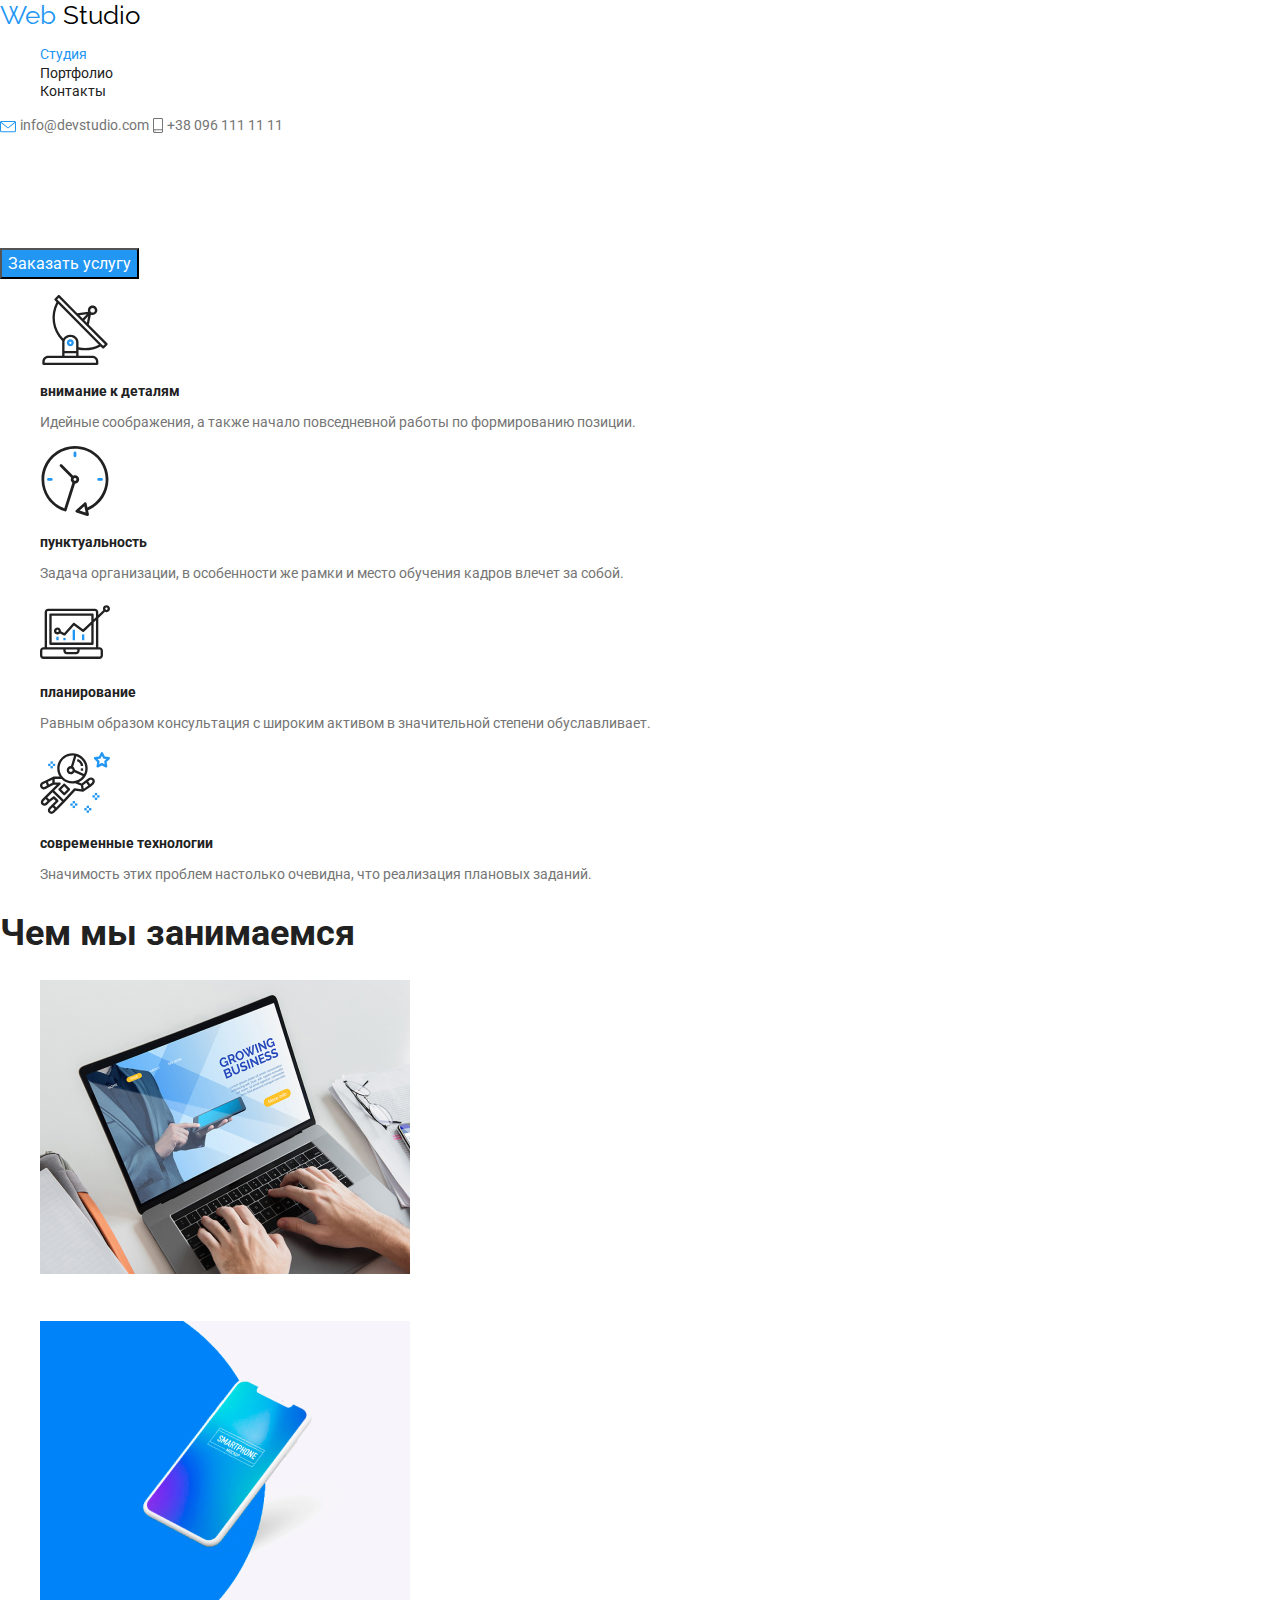
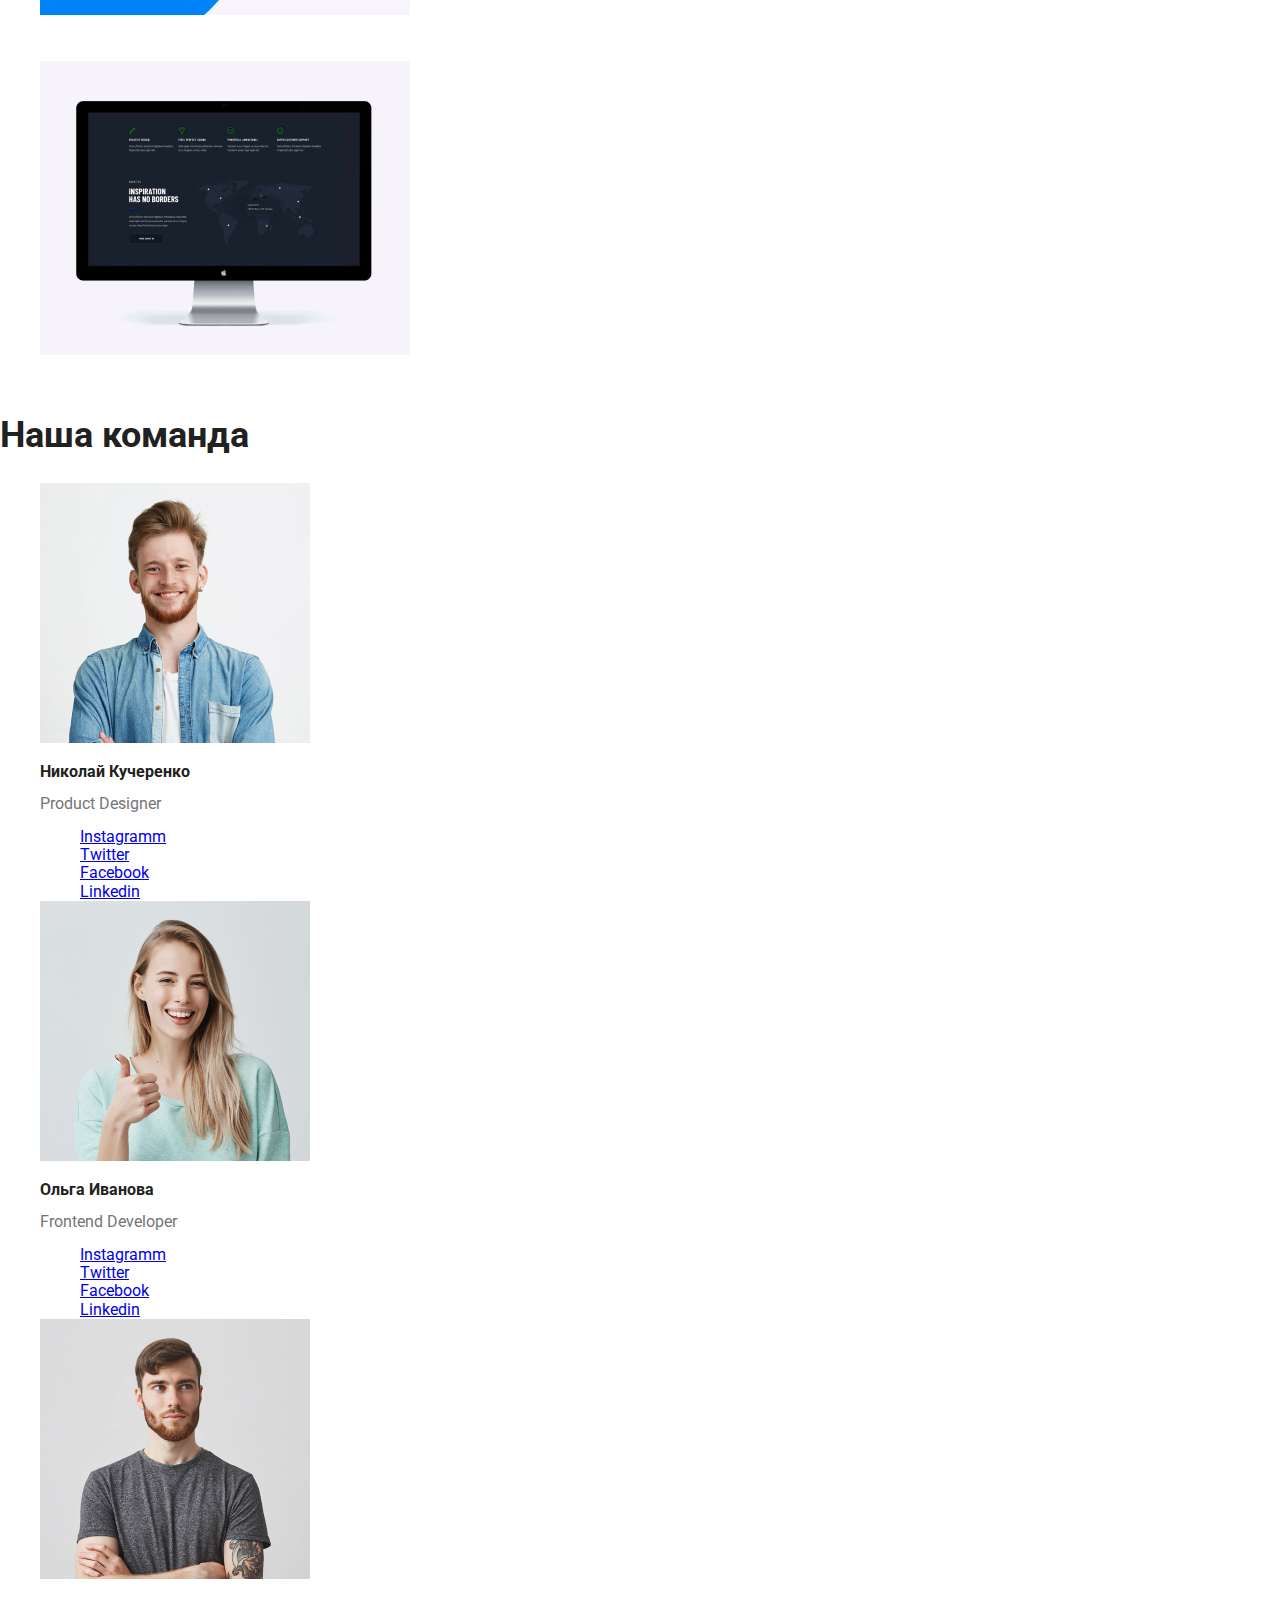
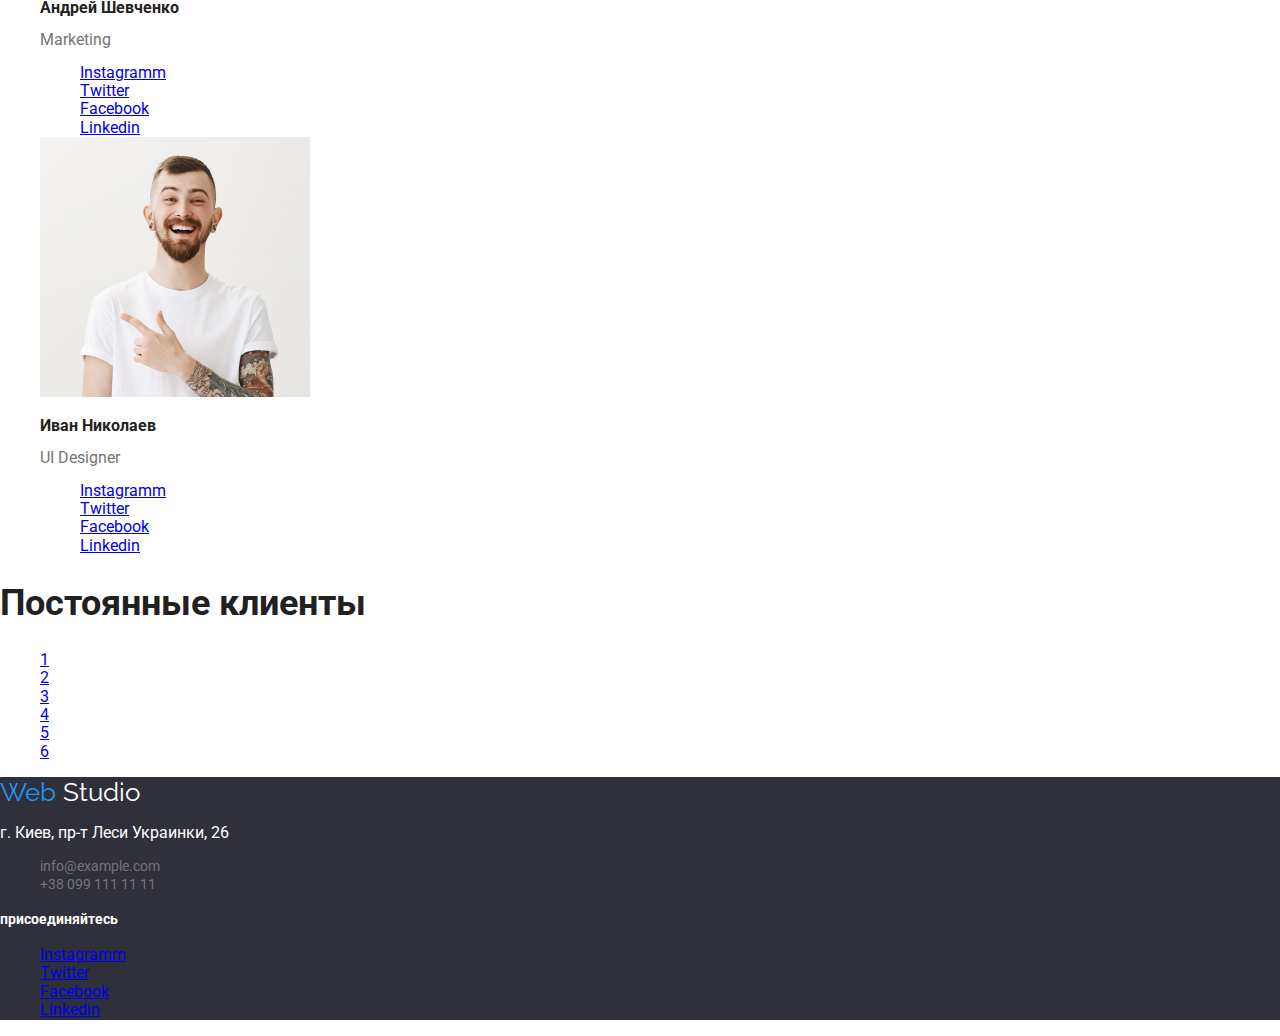
<file: index.html>
<!DOCTYPE html>
<html lang="ru">
  <head>
    <meta charset="UTF-8" />
    <meta name="viewport" content="width=device-width, initial-scale=1.0" />
    <title>Web Studio</title>
    <link
      href="https://fonts.googleapis.com/css2?family=Raleway:wght@700&family=Roboto:wght@400;500;700&display=swap"
      rel="stylesheet"
    />
    <link rel="stylesheet" href="./css/normalize.css" />
    <link rel="stylesheet" href="./css/styles.css" />
  </head>

  <body>
    <header>
      <nav>
        <a href="./index.html" class="logo">
          <span class="part-of-logo">Web </span> Studio
        </a>
        <ul class="list">
          <li>
            <a href="./index.html" class="site-nav-link current">Студия</a>
          </li>
          <li>
            <a href="./portfolio.html" class="site-nav-link">Портфолио</a>
          </li>
          <li><a href="#" class="site-nav-link">Контакты</a></li>
        </ul>
      </nav>

      <div>
        <img src="./images/envelope.svg" alt="конверт" />
        <a href="info@devstudio.com" class="contacts-link"
          >info@devstudio.com</a
        >
        <img src="./images/smartphone.svg" alt="телефон" />
        <a href="tel:+380961111111" class="contacts-link">+38 096 111 11 11</a>
      </div>
    </header>

    <main>
      <div>
        <section class="hero">
          <h1 class="hero-title">эффективные решения для вашего бизнеса</h1>
          <button class="button">Заказать услугу</button>
        </section>
      </div>

      <section class="section">
        <h2 hidden class="section--title">преимущества</h2>
        <ul class="list">
          <li>
            <img src="./images/antenna.svg" alt="антенна" />
            <h3 class="advantages">внимание к деталям</h3>
            <p class="descriptions">
              Идейные соображения, а также начало повседневной работы по
              формированию позиции.
            </p>
          </li>
          <li>
            <img src="./images/clock.svg" alt="часы" />
            <h3 class="advantages">пунктуальность</h3>
            <p class="descriptions">
              Задача организации, в особенности же рамки и место обучения кадров
              влечет за собой.
            </p>
          </li>
          <li>
            <img src="./images/diagram.svg" alt="диаграмма" />
            <h3 class="advantages">планирование</h3>
            <p class="descriptions">
              Равным образом консультация с широким активом в значительной
              степени обуславливает.
            </p>
          </li>
          <li>
            <img src="./images/astronaut.svg" alt="астронавт" />
            <h3 class="advantages">современные технологии</h3>
            <p class="descriptions">
              Значимость этих проблем настолько очевидна, что реализация
              плановых заданий.
            </p>
          </li>
        </ul>
      </section>

      <section class="section">
        <h2 class="section-title">Чем мы занимаемся</h2>
        <ul class="list">
          <li>
            <img
              src="./images/ноутбук.jpg"
              alt="ноутбук"
              height="294"
              width="370"
            />
            <p class="variants">декстопные приложения</p>
          </li>
          <li>
            <img
              src="./images/cellphone.jpg"
              alt="мобильный телефон"
              height="294"
              width="370"
            />
            <p class="variants">мобильные приложения</p>
          </li>
          <li>
            <img
              src="./images/img4.jpg"
              alt="монитор"
              height="294"
              width="370"
            />
            <p class="variants">дизайнерские решения</p>
          </li>
        </ul>
      </section>

      <section class="section">
        <h2 class="section-title">Наша команда</h2>
        <ul class="list">
          <li>
            <img
              src="./images/Николай.jpg"
              alt="Николай"
              height="260"
              width="270"
            />
            <h3 class="names">Николай Кучеренко</h3>
            <p class="jobs">Product Designer</p>
            <ul class="list">
              <li>
                <a href="#"><span>Instagramm</span></a>
              </li>
              <li>
                <a href="#"><span>Twitter</span></a>
              </li>
              <li>
                <a href="#"><span>Facebook</span></a>
              </li>
              <li>
                <a href="#"><span>Linkedin</span></a>
              </li>
            </ul>
          </li>

          <li>
            <img
              src="./images/Ольга.jpg"
              alt="Ольга"
              height="260"
              width="270"
            />
            <h3 class="names">Ольга Иванова</h3>
            <p class="jobs">Frontend Developer</p>
            <ul class="list">
              <li>
                <a href="#"><span>Instagramm</span></a>
              </li>
              <li>
                <a href="#"><span>Twitter</span></a>
              </li>
              <li>
                <a href="#"><span>Facebook</span></a>
              </li>
              <li>
                <a href="#"><span>Linkedin</span></a>
              </li>
            </ul>
          </li>

          <li>
            <img
              src="./images/Андрей.jpg"
              alt="Андрей"
              height="260"
              width="270"
            />
            <h3 class="names">Андрей Шевченко</h3>
            <p class="jobs">Marketing</p>
            <ul class="list">
              <li>
                <a href="#"><span>Instagramm</span></a>
              </li>
              <li>
                <a href="#"><span>Twitter</span></a>
              </li>
              <li>
                <a href="#"><span>Facebook</span></a>
              </li>
              <li>
                <a href="#"><span>Linkedin</span></a>
              </li>
            </ul>
          </li>

          <li>
            <img src="./images/Иван.jpg" alt="Иван" height="260" width="270" />
            <h3 class="names">Иван Николаев</h3>
            <p class="jobs">UI Designer</p>
            <ul class="list">
              <li>
                <a href="#" target="blank" rel="noopener norefferer"
                  ><span>Instagramm</span></a
                >
              </li>
              <li>
                <a href="#" target="blank" rel="noopener norefferer"
                  ><span>Twitter</span></a
                >
              </li>
              <li>
                <a href="#" target="blank" rel="noopener norefferer"
                  ><span>Facebook</span></a
                >
              </li>
              <li>
                <a href="#" target="blank" rel="noopener norefferer"
                  ><span>Linkedin</span></a
                >
              </li>
            </ul>
          </li>
        </ul>
      </section>

      <section class="section">
        <h2 class="section-title">Постоянные клиенты</h2>
        <ul class="list">
          <li><a href="#">1</a></li>
          <li><a href="#">2</a></li>
          <li><a href="#">3</a></li>
          <li><a href="#">4</a></li>
          <li><a href="#">5</a></li>
          <li><a href="#">6</a></li>
        </ul>
      </section>
    </main>

    <footer class="footer">
      <div>
        <a href="./index.html" class="logo white">
          <span class="part-of-logo">Web </span> Studio
        </a>

        <p class="adress">г. Киев, пр-т Леси Украинки, 26</p>

        <ul class="list">
          <li><a href="mail" class="contacts-link">info@example.com</a></li>
          <li>
            <a href="tel:+380991111111" class="contacts-link"
              >+38 099 111 11 11</a
            >
          </li>
        </ul>
      </div>

      <div>
        <b class="join-us">присоединяйтесь</b>
        <ul class="list">
          <li>
            <a href="#" target="blank" rel="noopener norefferer">Instagramm</a>
          </li>
          <li>
            <a href="#" target="blank" rel="noopener norefferer">Twitter</a>
          </li>
          <li>
            <a href="#" target="blank" rel="noopener norefferer">Facebook</a>
          </li>
          <li>
            <a href="#" target="blank" rel="noopener norefferer">Linkedin</a>
          </li>
        </ul>
      </div>
    </footer>
  </body>
</html>
</file>
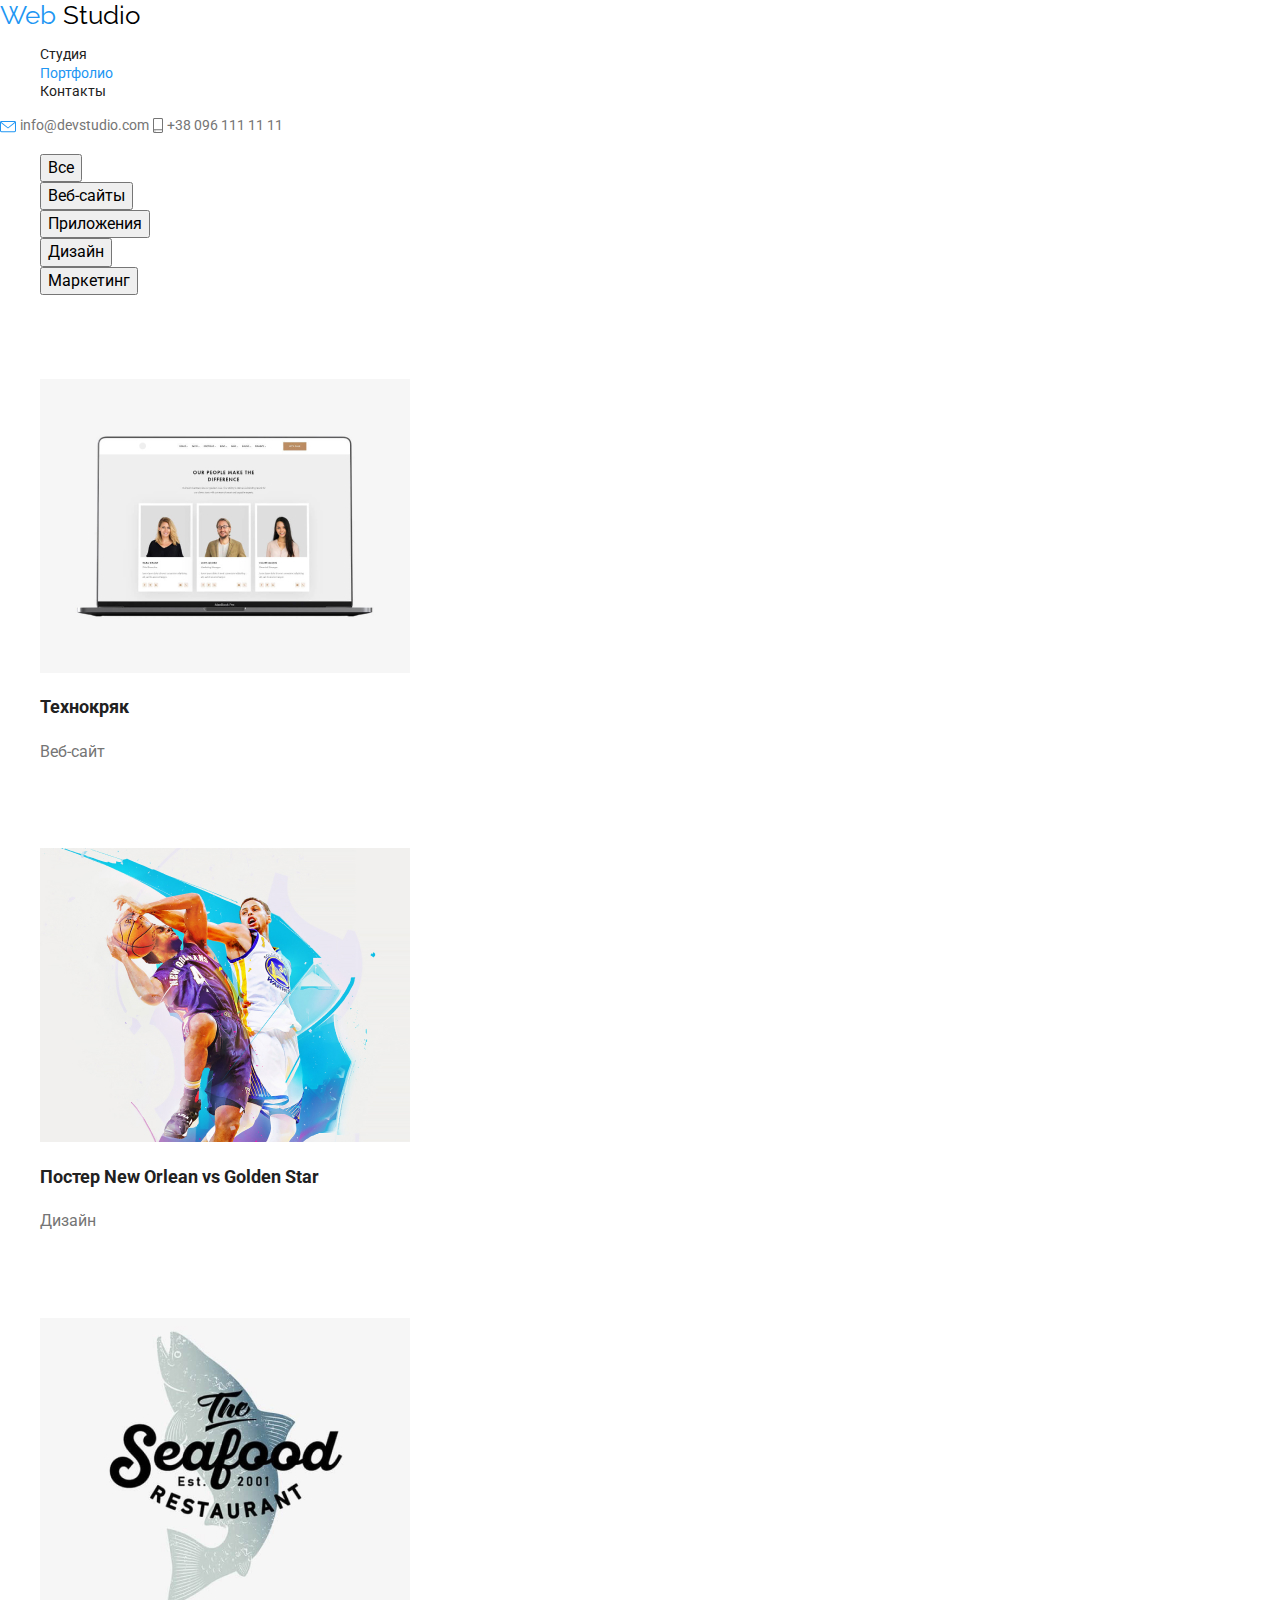
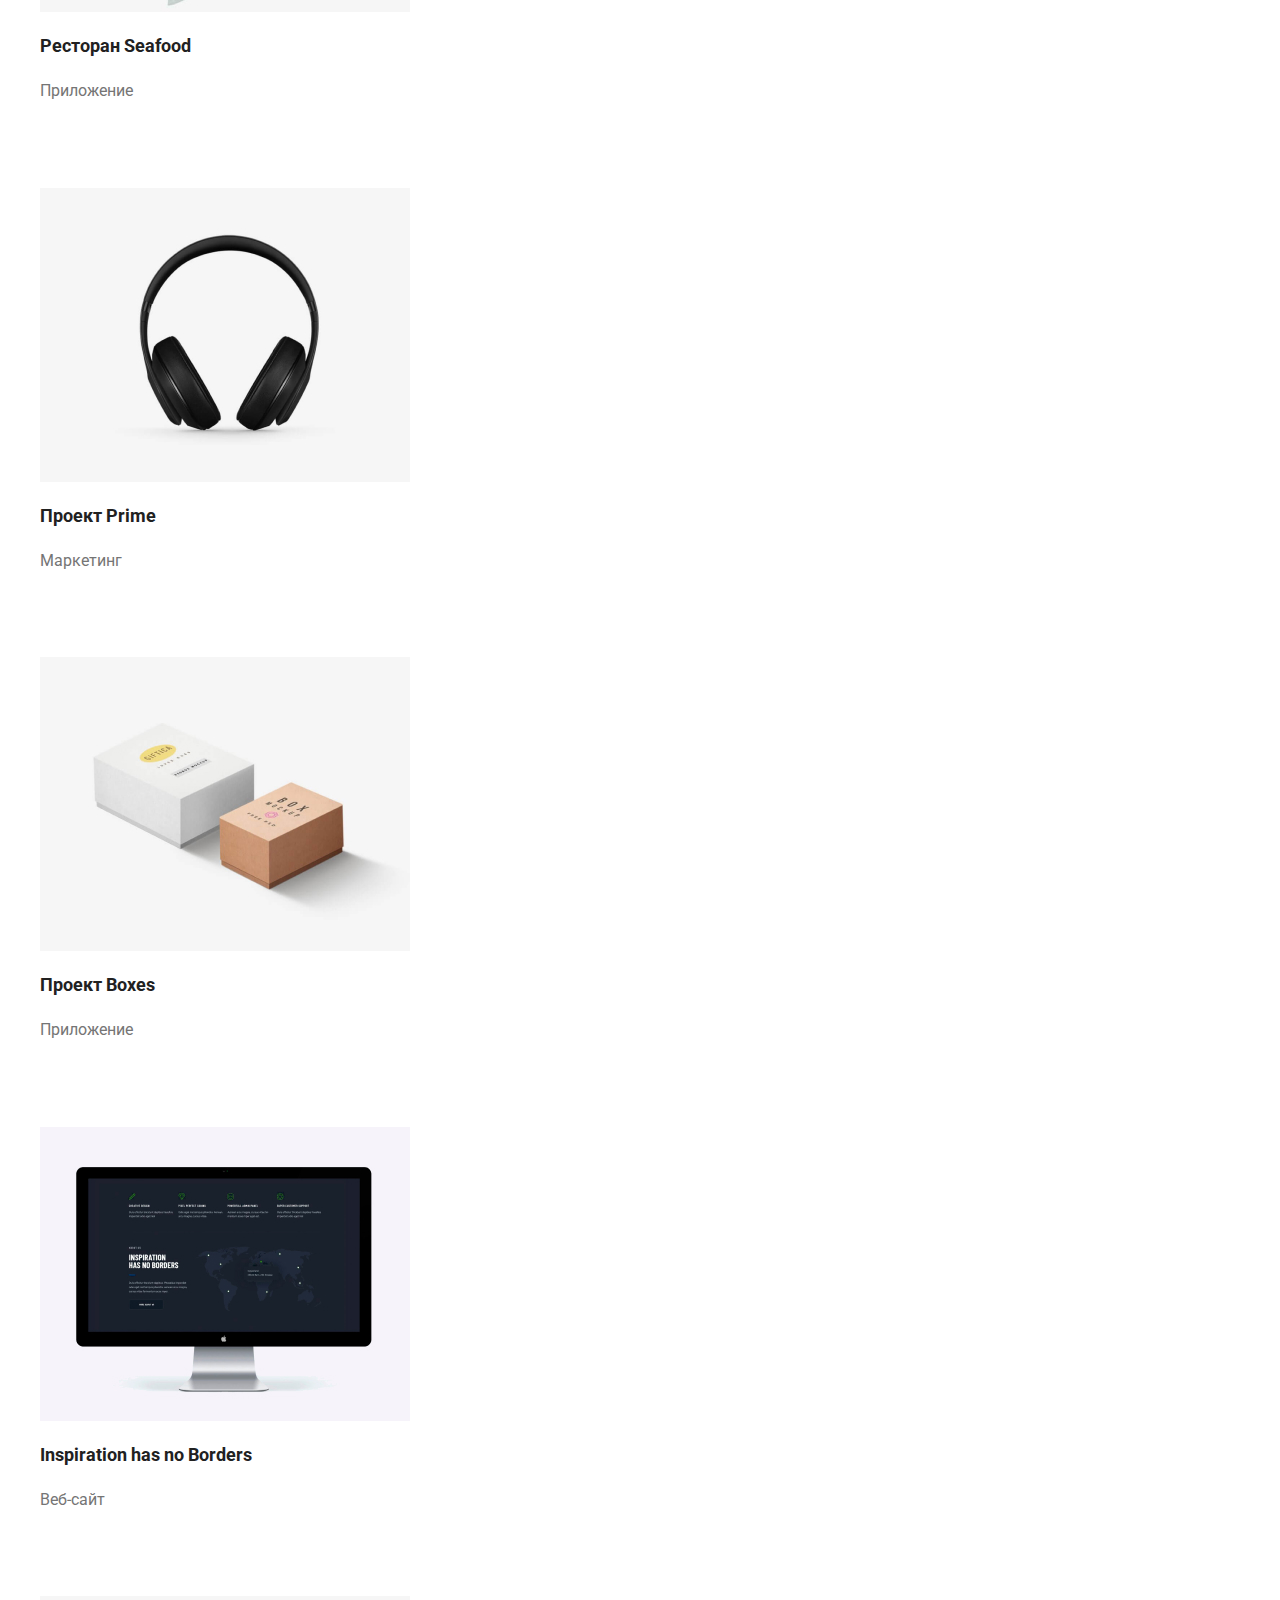
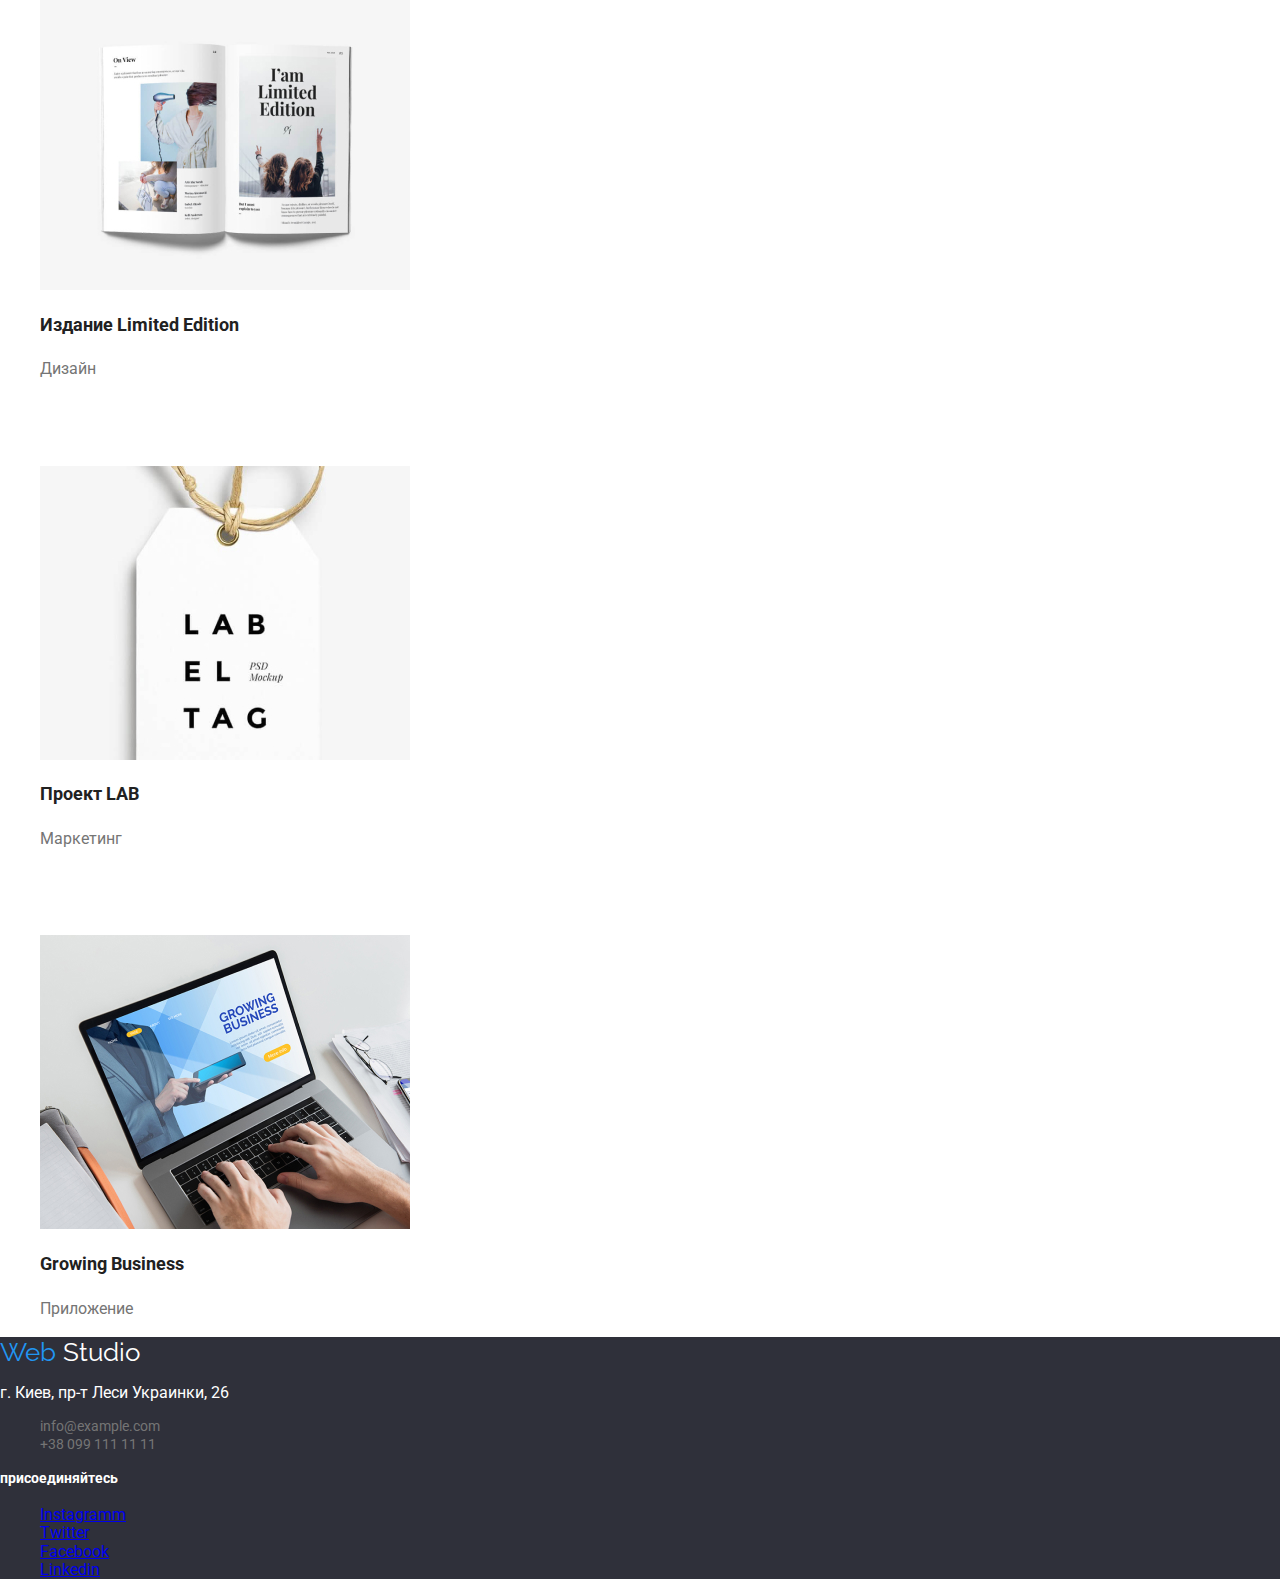
<file: portfolio.html>
<!DOCTYPE html>
<html lang="ru">
  <head>
    <meta charset="UTF-8" />
    <meta name="viewport" content="width=device-width, initial-scale=1.0" />
    <title>Портфолио</title>
    <link
      href="https://fonts.googleapis.com/css2?family=Raleway:wght@700&family=Roboto:wght@400;500;700&display=swap"
      rel="stylesheet"
    />
    <link rel="stylesheet" href="./css/normalize.css" />
    <link rel="stylesheet" href="./css/styles.css" />
  </head>

  <body class="portfolio-body">
    <header>
      <nav>
        <a href="/" class="logo">
          <span class="part-of-logo">Web </span> Studio
        </a>
        <ul class="list">
          <li><a href="./index.html" class="site-nav-link">Студия</a></li>
          <li>
            <a href="./portfolio.html" class="site-nav-link current"
              >Портфолио</a
            >
          </li>
          <li><a href="#" class="site-nav-link">Контакты</a></li>
        </ul>
      </nav>

      <div>
        <img src="./images/envelope.svg" alt="конверт" />
        <a href="info@devstudio.com" class="contacts-link"
          >info@devstudio.com</a
        >
        <img src="./images/smartphone.svg" alt="телефон" />
        <a href="tel:+380961111111" class="contacts-link">+38 096 111 11 11</a>
      </div>
    </header>

    <main>
      <section>
        <h1 hidden>примеры работ</h1>
        <ul class="list">
          <li><button type="button" class="examples-button">Все</button></li>
          <li>
            <button type="button" class="examples-button">Веб-сайты</button>
          </li>
          <li>
            <button type="button" class="examples-button">Приложения</button>
          </li>
          <li><button type="button" class="examples-button">Дизайн</button></li>
          <li>
            <button type="button" class="examples-button">Маркетинг</button>
          </li>
        </ul>
      </section>

      <section>
        <h1 hidden>все работы</h1>
        <ul class="list">
          <li>
            <a href="" class="porfolio-links">
              <p class="lorem">
                Технокряк это современная площадка распространения коронавируса.
                Компании используют эту платформу для цифрового шпионажа и атак
                на защищённые сервера конкурентов.
              </p>
              <img src="./portfolio-images/img1.jpg" alt="" />
              <h2 class="porfolio-title">Технокряк</h2>
              <p class="porfolio-type">Веб-сайт</p>
            </a>
          </li>
          <li>
            <a href="" class="porfolio-links">
              <p class="lorem">
                Lorem ipsum, dolor sit amet consectetur adipisicing elit. Ipsam
                harum aspernatur exercitationem tempora nihil quaerat ducimus,
                aliquid voluptates similique laudantium enim dignissimos
                reprehenderit voluptatum nulla ab dolore repellendus corporis
                illum.
              </p>
              <img src="./portfolio-images/img2.jpg" alt="" />
              <h2 class="porfolio-title">Постер New Orlean vs Golden Star</h2>
              <p class="porfolio-type">Дизайн</p>
            </a>
          </li>
          <li>
            <a href="" class="porfolio-links">
              <p class="lorem">
                Lorem ipsum dolor sit amet consectetur adipisicing elit. Nobis
                iste dignissimos ipsam magnam repudiandae fugit, repellendus
                optio ipsum sequi debitis provident ratione hic velit natus non
                totam aut at. Nulla!
              </p>
              <img src="./portfolio-images/img3.jpg" alt="" />
              <h2 class="porfolio-title">Ресторан Seafood</h2>
              <p class="porfolio-type">Приложение</p>
            </a>
          </li>
          <li>
            <a href="" class="porfolio-links">
              <p class="lorem">
                Lorem ipsum dolor sit amet consectetur adipisicing elit. Enim
                consequuntur distinctio quam, corporis omnis sit ab rerum quo
                esse magnam. Recusandae maxime accusamus ducimus dolores
                voluptate suscipit, hic ut dolorum.
              </p>
              <img src="./portfolio-images/img4.jpg" alt="" />
              <h2 class="porfolio-title">Проект Prime</h2>
              <p class="porfolio-type">Маркетинг</p>
            </a>
          </li>
          <li>
            <a href="" class="porfolio-links">
              <p class="lorem">
                Lorem ipsum dolor sit amet consectetur adipisicing elit. Iure
                laborum repellendus quaerat alias molestiae non earum eius
                quidem saepe hic provident unde ipsam modi in qui inventore,
                quisquam fuga aperiam.
              </p>
              <img src="./portfolio-images/img5.jpg" alt="" />
              <h2 class="porfolio-title">Проект Boxes</h2>
              <p class="porfolio-type">Приложение</p>
            </a>
          </li>
          <li>
            <a href="" class="porfolio-links">
              <p class="lorem">
                Lorem ipsum dolor sit amet consectetur adipisicing elit. In
                atque, harum ad sint accusantium fuga placeat. Vitae vero,
                voluptatem facere maxime aspernatur dolor, animi sapiente culpa
                repudiandae dolore quaerat optio.
              </p>
              <img src="./portfolio-images/img6.jpg" alt="" />
              <h2 class="porfolio-title">Inspiration has no Borders</h2>
              <p class="porfolio-type">Веб-сайт</p>
            </a>
          </li>
          <li>
            <a href="" class="porfolio-links">
              <p class="lorem">
                Lorem ipsum dolor sit amet consectetur adipisicing elit.
                Distinctio facere error laborum architecto quaerat modi placeat
                ad ratione ipsum officiis. Omnis labore officiis odio soluta
                nesciunt similique minima perferendis? Quae!
              </p>
              <img src="./portfolio-images/img7.jpg" alt="" />
              <h2 class="porfolio-title">Издание Limited Edition</h2>
              <p class="porfolio-type">Дизайн</p>
            </a>
          </li>
          <li>
            <a href="" class="porfolio-links">
              <p class="lorem">
                Lorem ipsum dolor sit amet consectetur adipisicing elit. Laborum
                vitae molestias esse architecto, dolorem inventore atque quasi
                eum rerum quas! Ratione dolorum consectetur totam, expedita
                tenetur voluptate voluptatem officiis quam!
              </p>
              <img src="./portfolio-images/img8.jpg" alt="" />
              <h2 class="porfolio-title">Проект LAB</h2>
              <p class="porfolio-type">Маркетинг</p>
            </a>
          </li>
          <li>
            <a href="" class="porfolio-links">
              <p class="lorem">
                Lorem ipsum dolor sit amet consectetur adipisicing elit.
                Excepturi est quae tempore fuga voluptatibus neque vero
                consequuntur quisquam? Officiis molestias fugit adipisci, itaque
                consequatur esse sed nam animi ullam ipsum.
              </p>
              <img src="./portfolio-images/img9.jpg" alt="" />
              <h2 class="porfolio-title">Growing Business</h2>
              <p class="porfolio-type">Приложение</p>
            </a>
          </li>
        </ul>
      </section>
    </main>

    <footer class="footer">
      <div>
        <a href="/" class="logo white">
          <span class="part-of-logo">Web </span>Studio
        </a>
        <p class="adress">г. Киев, пр-т Леси Украинки, 26</p>

        <ul class="list">
          <li><a href="mail" class="contacts-link">info@example.com</a></li>
          <li>
            <a href="tel:+380991111111" class="contacts-link"
              >+38 099 111 11 11</a
            >
          </li>
        </ul>
      </div>

      <div>
        <b class="join-us">присоединяйтесь</b>
        <ul class="list">
          <li>
            <a href="#" target="blank" rel="noopener norefferer">Instagramm</a>
          </li>
          <li>
            <a href="#" target="blank" rel="noopener norefferer">Twitter</a>
          </li>
          <li>
            <a href="#" target="blank" rel="noopener norefferer">Facebook</a>
          </li>
          <li>
            <a href="#" target="blank" rel="noopener norefferer">Linkedin</a>
          </li>
        </ul>
      </div>
    </footer>
  </body>
</html>
</file>
<file: css/styles.css>
:root {
  --accent-color: #2196f3;
  --main-color: #757575;
  --dark-color: #212121;
  --white-color: #ffffff;
}
.portfolio-body {
  color: var(--dark-color);
  background-color: var(--white-color);
}
.logo {
  font-family: Raleway, sans-serif;
  color: #000000;
  font-style: bold;
  font-size: 26px;
  line-height: 1.2;
  letter-spacing: 3%;
  align: Left;
  vertical-align: Top;
  text-decoration: none;
}
.part-of-logo {
  color: var(--accent-color);
  text-decoration: none;
}
.list {
  list-style: none;
}
.examples-button:hover,
.examples-button:focus {
  background-color: var(--accent-color);
  color: var(--white-color);
}
.examples-button {
  font-style: medium;
  font-size: 16px;
  line-height: 1.6;
  line-height: 139%;
  align: Center;
  vertical-align: Top;
  letter-spacing: 3%;
}
.lorem {
  color: var(--white-color);
  font-size: 18px;
  line-height: 1.55;
  line-height: 133%;
  align: Left;
  vertical-align: Top;
  letter-spacing: 3%;
}
.porfolio-links {
  text-decoration: none;
}
.porfolio-title {
  color: var(--dark-color);
  font-style: Bold;
  font-size: 18px;
  line-height: 2;
  line-height: 171%;
  align: Left;
  vertical-align: Top;
  letter-spacing: 6%;
}
.porfolio-type {
  font-style: 16px;
  line-height: 1.2;
  line-height: 160%;
  align: Left;
  vertical-align: Top;
  letter-spacing: 3%;
  color: var(--main-color);
}

body {
  font-family: Roboto, sans-serif;
  color: var(--main-color);
}
.site-nav-link {
  text-decoration: none;
  color: #212121;
  font-family: Roboto;
  font-style: medium;
  font-size: 14px;
  line-height: 1.14;
  line-height: 100%;
  align: Left;
  vertical-align: Top;
  letter-spacing: 2%;
}
.site-nav-link:hover,
.site-nav-link:focus {
  color: var(--accent-color);
}
.site-nav-link.current {
  color: var(--accent-color);
}
.contacts-link {
  text-decoration: none;
  color: var(--main-color);
  font-style: Medium;
  font-size: 14px;
  line-height: 1.14;
  line-height: 100%;
  align: Left;
  vertical-align: Top;
  letter-spacing: 2%;
}
.contacts-link:hover,
.contacts-link:focus {
  color: var(--accent-color);
}
.section-title {
  color: var(--dark-color);
  font-style: Bold;
  font-size: 36px;
  line-height: 1.17;
  line-height: 100%;
  align: Center;
  vertical-align: Top;
  letter-spacing: 3%;
}
.hero-title {
  font-style: Black;
  font-size: 44px;
  line-height: 1.36;
  line-height: 116%;
  align: Center;
  vertical-align: Top;
  letter-spacing: 6%;
}
.advantages {
  color: var(--dark-color);
  font-style: Bold;
  font-size: 14px;
  line-height: 1.14;
  line-height: 100%;
  align: Left;
  vertical-align: Top;
  letter-spacing: 3%;
}
.variants {
  font-style: Bold;
  font-size: 14px;
  line-height: 1.14;
  line-height: 100%;
  align: Center;
  vertical-align: Top;
  letter-spacing: 3%;
}
.button {
  background-color: var(--accent-color);
  font-style: Bold;
  font-size: 16px;
  line-height: 1.9;
  line-height: 160%;
  align: Center;
  vertical-align: Center;
  letter-spacing: 6%;
}

.descriptions {
  font-size: 14px;
  line-height: 1.7;
  line-height: 146%;
  align: Left;
  vertical-align: Top;
  letter-spacing: 3%;
}

.names {
  color: var(--dark-color);
  font-style: Medium;
  font-size: 16px;
  line-height: 1.2;
  line-height: 100%;
  align: Center;
  vertical-align: Top;
  letter-spacing: 3%;
}
.jobs {
  font-size: 16px;
  line-height: 1.2;
  line-height: 100%;
  align: Center;
  vertical-align: Top;
  letter-spacing: 3%;
}
.adress,
.join-us,
.button,
.variants,
.hero-title {
  color: var(--white-color);
}
.join-us {
  font-style: Bold;
  font-size: 14px;
  line-height: 1.14;
  line-height: 100%;
  align: Left;
  vertical-align: Top;
  letter-spacing: 3%;
}
.footer {
  background-color: #2f303a;
}
.white {
  color: var(--white-color);
}
</file>
